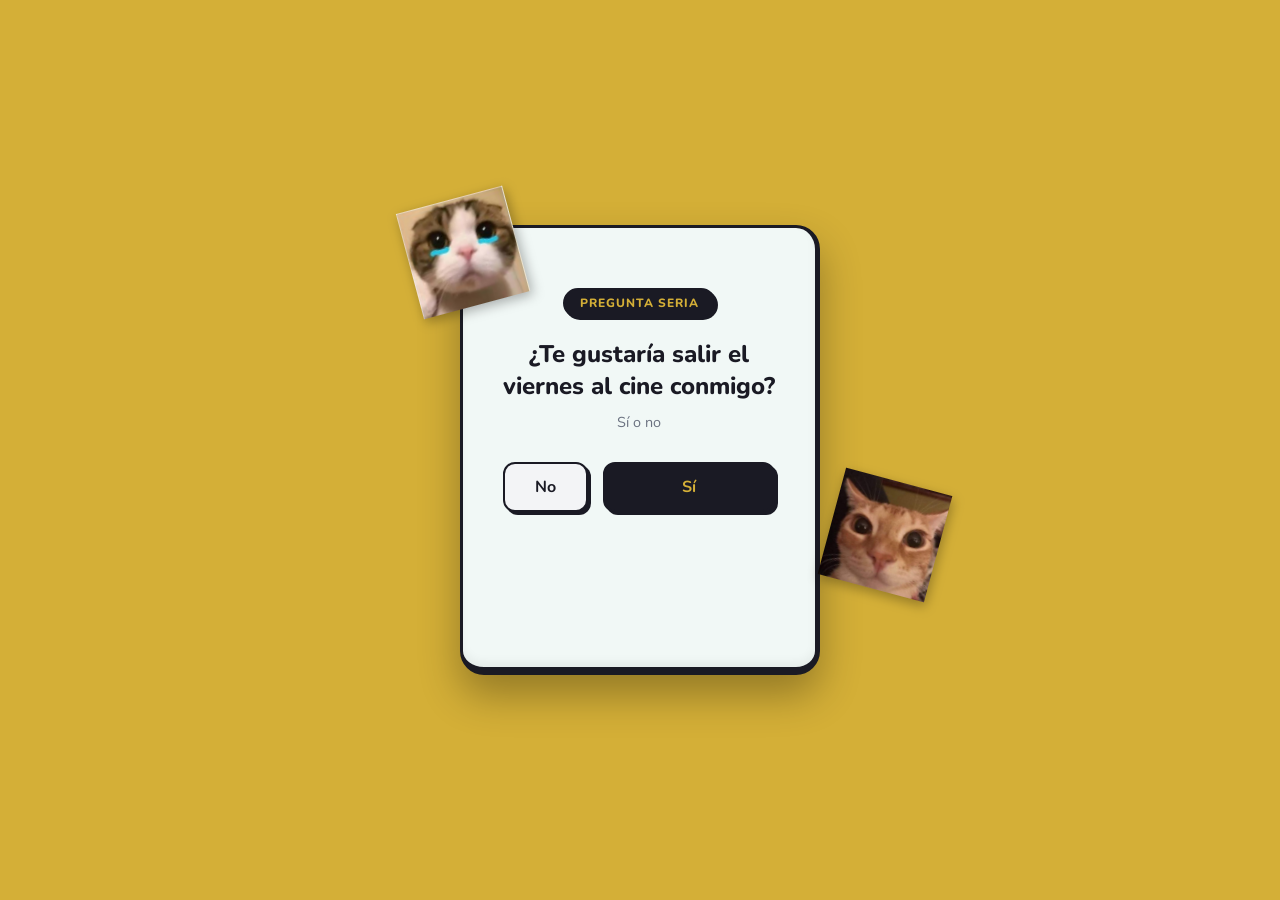
<file: index.html>
<!DOCTYPE html>
<html lang="es">
<head>
    <meta charset="UTF-8">
    <meta name="viewport" content="width=device-width, initial-scale=1.0">
    <title>Invitación Especial</title>
    <link rel="stylesheet" href="style.css">
    <!-- Google Fonts -->
    <link href="https://fonts.googleapis.com/css2?family=Nunito:wght@400;600;700;800&display=swap" rel="stylesheet">
    <!-- FontAwesome para los iconos -->
    <link rel="stylesheet" href="https://cdnjs.cloudflare.com/ajax/libs/font-awesome/6.4.0/css/all.min.css">
</head>
<body>
    <div class="app-container">
        <!-- Stickers (imágenes en la carpeta img) -->
        <img src="img/img1.jpeg" alt="Sticker 1" class="sticker sticker-1">
        <img src="img/img2.jpeg" alt="Sticker 2" class="sticker sticker-2">
        <img src="img/img3.jpeg" alt="Sticker 3" class="sticker sticker-3">
        <img src="img/img4.jpeg" alt="Sticker 4" class="sticker sticker-4">
        <img src="img/img5.jpeg" alt="Sticker 5" class="sticker sticker-5">
        <img src="img/img6.jpeg" alt="Sticker 6" class="sticker sticker-6">
        <img src="img/img7.jpeg" alt="Sticker 7" class="sticker sticker-7">
        <img src="img/img8.jpeg" alt="Sticker 8" class="sticker sticker-8">

        <div class="card">
            <!-- Paso 1 -->
            <div class="step step-1 active">
                <div class="badge">PREGUNTA SERIA</div>
                <h1>¿Te gustaría salir el viernes al cine conmigo?</h1>
                <p>Sí o no</p>
                <div class="buttons">
                    <button class="btn btn-no" id="btn-no">No</button>
                    <button class="btn btn-yes" id="btn-yes">Sí</button>
                    <div class="tooltip" id="tooltip-no">es una situación de sí o sí xd</div>
                </div>
                <p class="hint">jaja no, inténtalo de nuevo</p>
            </div>

            <!-- Paso 1.5 -->
            <div class="step step-1-5">
                <div class="badge">MOMENTO EMOTIVO</div>
                <h1>espera... ¿dijiste que sí? 🥺</h1>
                <p>no me lo creo, mira este gatito</p>
                <button class="btn btn-primary" id="btn-next-1">sí, dije que sí &rarr;</button>
            </div>

            <!-- Paso 2 -->
            <div class="step step-2">
                <div class="badge">PASO 2</div>
                <h1>¿Cuándo estás libre?</h1>
                <p>elige el día y la hora</p>
                <div class="floating-msg">💡 viernes a las 3:30, porfis jsjsj o otro dia que se te acomode jsjsjs elige nuse wuaaaaaaa</div>
                <div class="form-group">
                    <label>día</label>
                    <input type="date" id="date-input">
                </div>
                <div class="form-group">
                    <label>hora</label>
                    <input type="time" id="time-input" value="19:00">
                </div>
                <button class="btn btn-primary" id="btn-next-2">siguiente &rarr;</button>
            </div>

            <!-- Paso Película -->
            <div class="step step-movie">
                <div class="badge">CARTELERA</div>
                <h1>¿Qué película vemos?</h1>
                <p>elige sabiamente</p>
                <div class="food-grid" style="grid-template-columns: 1fr 1fr 1fr; margin-bottom: 10px;">
                    <div class="movie-item" data-movie="Minions">🍌 Minions</div>
                    <div class="movie-item" data-movie="Odisea">🚀 Odisea</div>
                    <div class="movie-item" data-movie="Spiderman">🕷️ Spiderman</div>
                </div>
                <div class="form-group" style="margin-top: 10px;">
                    <label>Otra película (go terror)</label>
                    <input type="text" id="custom-movie" placeholder="Escribe aquí (ej. la monja)...">
                </div>
                <button class="btn btn-primary" id="btn-next-movie">siguiente &rarr;</button>
            </div>

            <!-- Paso 3 -->
            <div class="step step-3">
                <div class="badge">PASO 3</div>
                <h1>¿Qué se te antoja?</h1>
                <p>elije lo que quieras comer (opción múltiple)</p>
                <div class="food-grid">
                    <div class="food-item" data-food="pizza">🍕 pizza</div>
                    <div class="food-item" data-food="popeyes">🍗 popeyes</div>
                    <div class="food-item" data-food="tacos">🌮 tacos</div>
                    <div class="food-item" data-food="burger">🍔 burger</div>
                    <div class="food-item" data-food="koreanito">🥢 koreanito</div>
                    <div class="food-item" data-food="snacks y drinks">🍿 snacks y drinks</div>
                    <div class="food-item" data-food="postre">🍦 postre</div>
                    <div class="food-item" data-food="café">☕ café</div>
                    <div class="food-item" data-food="yo jajaja">😏 yo jajaja</div>
                </div>
                
                <button class="btn btn-primary" id="btn-next-3">listo &rarr;</button>
            </div>

            <!-- Paso 4 (Final) -->
            <div class="step step-4">
                <div class="badge">CONFIRMADO</div>
                <h1>¡Nos vemos! 🎉</h1>
                <h2 id="final-time">7:00 pm</h2>
                
                <div class="animation-container">
                    <div class="road"></div>
                    <div class="car">🚗</div>
                    <div class="sun">☀️</div>
                </div>

                <p>Te espero a las <span id="text-time">7:00 pm</span>. Paso por ti en mi coche 🚗✨</p>
                
                <div class="summary-tags">
                    <div class="tag" id="tag-date"><i class="far fa-calendar"></i> <span id="summary-date">miércoles, 22 de julio</span></div>
                    <div class="tag" id="tag-movie"><i class="fas fa-film"></i> <span id="summary-movie">Minions</span></div>
                    <div id="summary-foods" class="summary-foods">
                        <!-- Aquí van los tags de comida -->
                    </div>
                </div>
                
                <p style="margin-top: 20px; font-weight: 800; color: #1a1a24; font-size: 1rem;">📸 toma captura y mandameloooooo jsjsj</p>
            </div>
        </div>
    </div>

    <!-- GSAP -->
    <script src="https://cdnjs.cloudflare.com/ajax/libs/gsap/3.12.2/gsap.min.js"></script>
    <script src="app.js"></script>
</body>
</html>
</file>
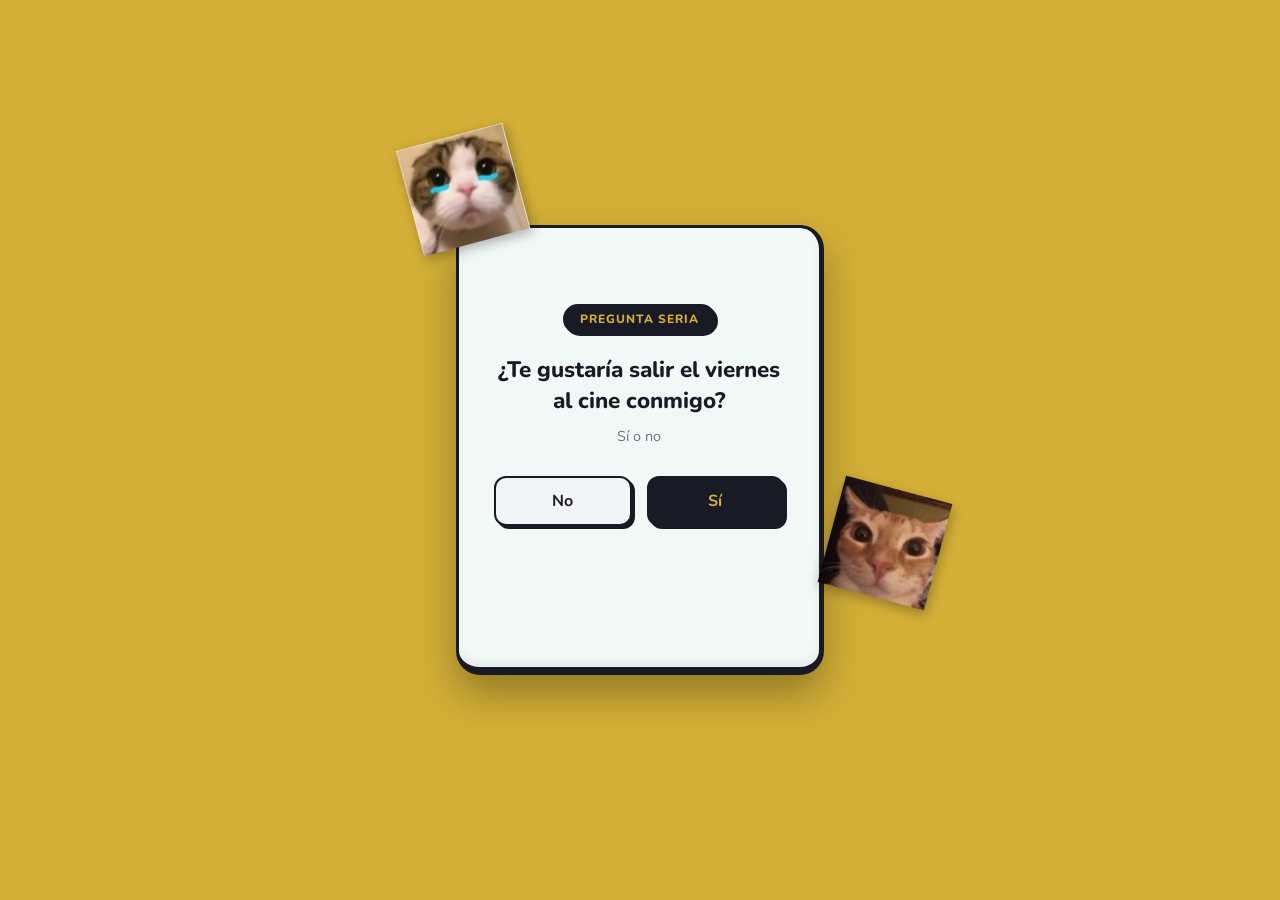
<file: invitacion_final.html>
<!DOCTYPE html>
<html lang="es">
<head>
    <meta charset="UTF-8">
    <meta name="viewport" content="width=device-width, initial-scale=1.0, maximum-scale=1.0, user-scalable=no">
    <title>Invitación Especial</title>
    
    <!-- Google Fonts -->
    <link href="https://fonts.googleapis.com/css2?family=Nunito:wght@400;600;700;800&display=swap" rel="stylesheet">
    
    <!-- FontAwesome -->
    <link rel="stylesheet" href="https://cdnjs.cloudflare.com/ajax/libs/font-awesome/6.4.0/css/all.min.css">
    
    <style>
        * {
            margin: 0;
            padding: 0;
            box-sizing: border-box;
            font-family: 'Nunito', sans-serif;
        }

        html, body {
            width: 100%;
            height: 100%;
            margin: 0;
            padding: 0;
            overflow: hidden;
        }

        body {
            background-color: #d4af37;
            display: flex;
            justify-content: center;
            align-items: center;
            overscroll-behavior-y: none;
        }

        .app-container {
            position: relative;
            width: 100%;
            max-width: 400px;
            /* Adjust height for mobile devices to prevent cutoff */
            height: 100svh;
            max-height: 750px;
            display: flex;
            justify-content: center;
            align-items: center;
        }

        .sticker {
            position: absolute;
            max-width: 110px;
            max-height: 110px;
            width: auto;
            height: auto;
            object-fit: contain;
            z-index: 10;
            pointer-events: none;
            opacity: 0;
            filter: drop-shadow(2px 4px 6px rgba(0,0,0,0.3));
        }

        .sticker-1 { top: 8%; left: -8%; transform: rotate(-15deg); }
        .sticker-2 { bottom: 15%; right: -12%; transform: rotate(10deg); }
        .sticker-3 { top: 20%; right: -5%; transform: rotate(15deg); }
        .sticker-4 { bottom: 10%; left: -5%; transform: rotate(-10deg); }
        .sticker-5 { top: 55%; right: -25%; transform: rotate(15deg); }
        .sticker-6 { bottom: 35%; right: -8%; transform: rotate(12deg); }
        .sticker-7 { top: -5%; left: 10%; transform: rotate(-5deg); }
        .sticker-8 { top: 5%; right: -10%; transform: rotate(15deg); }

        .card {
            background-color: #f1f8f6;
            width: 92%;
            border-radius: 24px;
            padding: 25px 15px;
            box-shadow: 0 20px 40px rgba(0,0,0,0.3), 
                        inset 0 -5px 10px rgba(0,0,0,0.05);
            position: relative;
            overflow: hidden;
            border: 3px solid #1a1a24;
            border-bottom-width: 8px;
            border-right-width: 5px;
            min-height: 450px;
            display: flex;
            align-items: center;
            justify-content: center;
        }

        .step {
            position: absolute;
            top: 0;
            left: 0;
            width: 100%;
            height: 100%;
            padding: 30px 20px;
            display: flex;
            flex-direction: column;
            align-items: center;
            visibility: hidden;
            opacity: 0;
        }

        .step.active {
            visibility: visible;
            opacity: 1;
            position: relative;
        }

        .badge {
            background-color: #1a1a24;
            color: #d4af37;
            padding: 5px 15px;
            border-radius: 20px;
            font-size: 0.75rem;
            font-weight: 800;
            letter-spacing: 1px;
            border: 2px solid #1a1a24;
            margin-bottom: 20px;
            box-shadow: 2px 2px 0 #1a1a24;
        }

        h1 {
            font-size: 1.4rem;
            color: #1a1a24;
            text-align: center;
            margin-bottom: 10px;
            font-weight: 800;
        }

        p {
            color: #6b7280;
            font-size: 0.9rem;
            text-align: center;
            margin-bottom: 30px;
        }

        .buttons {
            display: flex;
            gap: 15px;
            position: relative;
            width: 100%;
            justify-content: center;
            margin-bottom: 20px;
        }

        .btn {
            padding: 12px 20px;
            border-radius: 12px;
            font-size: 1rem;
            font-weight: 700;
            cursor: pointer;
            border: 2px solid #1a1a24;
            transition: transform 0.1s;
            box-shadow: 3px 3px 0 #1a1a24;
            position: relative;
            flex: 1;
            max-width: 140px;
        }

        .btn:active {
            transform: translate(3px, 3px);
            box-shadow: 0px 0px 0 #1a1a24;
        }

        .btn-no {
            background-color: #f3f4f6;
            color: #1a1a24;
        }

        .btn-yes, .btn-primary {
            background-color: #1a1a24;
            color: #d4af37;
            width: 100%;
            max-width: 250px;
        }

        .btn-primary {
            margin-top: auto;
            flex: none;
        }

        .tooltip {
            position: absolute;
            bottom: -40px;
            left: 5%;
            background-color: #1a1a24;
            color: white;
            padding: 5px 10px;
            border-radius: 8px;
            font-size: 0.75rem;
            opacity: 0;
            pointer-events: none;
            font-weight: 600;
            z-index: 10005;
            border: 1px solid white;
        }

        .hint {
            font-size: 0.7rem;
            color: #9ca3af;
            margin-top: auto;
            opacity: 0;
        }

        /* Floating Message */
        .floating-msg {
            background-color: #fde68a;
            color: #92400e;
            padding: 8px 15px;
            border-radius: 12px;
            font-size: 0.8rem;
            font-weight: 800;
            margin-bottom: 15px;
            border: 2px solid #1a1a24;
            box-shadow: 2px 2px 0 #1a1a24;
            animation: floatMsg 2s ease-in-out infinite;
        }

        @keyframes floatMsg {
            0%, 100% { transform: translateY(0); }
            50% { transform: translateY(-5px); }
        }

        /* Formularios Paso 2 */
        .form-group {
            width: 100%;
            margin-bottom: 15px;
        }

        .form-group label {
            display: block;
            font-size: 0.8rem;
            font-weight: 700;
            color: #4b5563;
            margin-bottom: 5px;
            margin-left: 5px;
        }

        .form-group input {
            width: 100%;
            padding: 12px 15px;
            border-radius: 12px;
            border: 2px solid #1a1a24;
            font-size: 1rem;
            font-family: 'Nunito', sans-serif;
            outline: none;
            box-shadow: 3px 3px 0 #1a1a24;
            background-color: #f1f8f6;
        }

        /* Cuadrícula Comida Paso 3 */
        .food-grid {
            display: grid;
            grid-template-columns: repeat(3, 1fr);
            gap: 8px;
            width: 100%;
            margin-bottom: 20px;
        }

        .food-item, .movie-item {
            background-color: #f1f8f6;
            border: 2px solid #1a1a24;
            border-radius: 12px;
            padding: 12px 4px;
            text-align: center;
            font-size: 0.75rem;
            font-weight: 700;
            cursor: pointer;
            box-shadow: 2px 2px 0 #1a1a24;
            transition: all 0.2s;
            display: flex;
            flex-direction: column;
            align-items: center;
            gap: 5px;
        }

        .food-item.selected, .movie-item.selected {
            background-color: #1a1a24;
            color: #d4af37;
            transform: translate(2px, 2px);
            box-shadow: 0px 0px 0 #1a1a24;
        }

        /* Opción Oculta */
        .secret-item {
            position: absolute;
            bottom: 25px;
            right: 15px;
            opacity: 0.08;
            background: transparent;
            border: none;
            box-shadow: none;
            font-size: 0.6rem;
            z-index: 100;
        }
        .secret-item:hover, .secret-item.selected {
            opacity: 1;
            transform: scale(1.2);
            background-color: #1a1a24;
            color: #d4af37;
            border: 2px solid #1a1a24;
        }

        /* Final Paso 4 */
        .step-4 h2 {
            color: #1a1a24;
            font-size: 2.2rem;
            font-weight: 800;
            margin-bottom: 15px;
        }

        .animation-container {
            width: 100%;
            height: 80px;
            background-color: #a7f3d0;
            border: 2px solid #1a1a24;
            border-radius: 12px;
            position: relative;
            overflow: hidden;
            margin-bottom: 20px;
        }

        .road {
            position: absolute;
            bottom: 0;
            width: 100%;
            height: 20px;
            background-color: #4b5563;
            border-top: 2px solid #1a1a24;
        }

        .road::after {
            content: '';
            position: absolute;
            top: 50%;
            left: 0;
            width: 200%;
            height: 2px;
            background: repeating-linear-gradient(90deg, transparent, transparent 10px, #fde68a 10px, #fde68a 20px);
            animation: moveRoad 1s linear infinite;
        }

        .car {
            position: absolute;
            bottom: 15px;
            left: 20px;
            font-size: 2rem;
            animation: bounceCar 0.5s ease-in-out infinite alternate;
        }

        .sun {
            position: absolute;
            top: 10px;
            right: 15px;
            font-size: 1.5rem;
            animation: spinSun 10s linear infinite;
        }

        @keyframes moveRoad {
            0% { transform: translateX(0); }
            100% { transform: translateX(-50px); }
        }

        @keyframes bounceCar {
            0% { transform: translateY(0); }
            100% { transform: translateY(-3px); }
        }

        @keyframes spinSun {
            0% { transform: rotate(0deg); }
            100% { transform: rotate(360deg); }
        }

        .summary-tags {
            display: flex;
            flex-wrap: wrap;
            gap: 10px;
            justify-content: center;
            width: 100%;
        }

        .tag {
            background-color: white;
            border: 2px solid #1a1a24;
            padding: 5px 12px;
            border-radius: 15px;
            font-size: 0.75rem;
            font-weight: 700;
            display: flex;
            align-items: center;
            gap: 5px;
            box-shadow: 2px 2px 0 #1a1a24;
        }
        .summary-foods {
            display: flex;
            gap: 5px;
            flex-wrap: wrap;
            justify-content: center;
        }

        /* Adaptación para Celulares */
        @media (max-width: 450px) {
            .sticker { max-width: 105px; max-height: 105px; }
            .sticker-1 { left: -5%; top: 4%; }
            .sticker-2 { right: -5%; bottom: 12%; }
            .sticker-3 { right: -2%; top: 12%; }
            .sticker-4 { left: -2%; bottom: 8%; }
            .sticker-5 { right: -8%; top: 50%; }
            .sticker-6 { right: -2%; bottom: 30%; }
            .sticker-7 { left: 5%; top: -2%; }
            .sticker-8 { right: -5%; top: 2%; }
            
            .card { padding: 20px 15px; min-height: 400px; }
            h1 { font-size: 1.25rem; }
            .btn { padding: 10px 15px; font-size: 0.9rem; }
        }
    </style>
</head>
<body>
    <div class="app-container">
        <!-- Stickers -->
        <img src="img/img1.jpeg" alt="Sticker 1" class="sticker sticker-1">
        <img src="img/img2.jpeg" alt="Sticker 2" class="sticker sticker-2">
        <img src="img/img3.jpeg" alt="Sticker 3" class="sticker sticker-3">
        <img src="img/img4.jpeg" alt="Sticker 4" class="sticker sticker-4">
        <img src="img/img5.jpeg" alt="Sticker 5" class="sticker sticker-5">
        <img src="img/img6.jpeg" alt="Sticker 6" class="sticker sticker-6">
        <img src="img/img7.jpeg" alt="Sticker 7" class="sticker sticker-7">
        <img src="img/img8.jpeg" alt="Sticker 8" class="sticker sticker-8">

        <div class="card">
            <!-- Paso 1 -->
            <div class="step step-1 active">
                <div class="badge">PREGUNTA SERIA</div>
                <h1>¿Te gustaría salir el viernes al cine conmigo?</h1>
                <p>Sí o no</p>
                <div class="buttons">
                    <button class="btn btn-no" id="btn-no">No</button>
                    <button class="btn btn-yes" id="btn-yes">Sí</button>
                    <div class="tooltip" id="tooltip-no">es una situación de sí o sí xd</div>
                </div>
                <p class="hint">jaja no, inténtalo de nuevo</p>
            </div>

            <!-- Paso 1.5 -->
            <div class="step step-1-5">
                <div class="badge">MOMENTO EMOTIVO</div>
                <h1>espera... ¿dijiste que sí? 🥺</h1>
                <p>no me lo creo, mira este gatito</p>
                <button class="btn btn-primary" id="btn-next-1">sí, dije que sí &rarr;</button>
            </div>

            <!-- Paso 2 -->
            <div class="step step-2">
                <div class="badge">PASO 2</div>
                <h1>¿Cuándo estás libre?</h1>
                <p>elige el día y la hora</p>
                <div class="floating-msg">💡 viernes a las 3:30, porfis jsjsj o otro dia que se te acomode jsjsjs elige nuse wuaaaaaaa</div>
                <div class="form-group">
                    <label>día</label>
                    <input type="date" id="date-input">
                </div>
                <div class="form-group">
                    <label>hora</label>
                    <input type="time" id="time-input" value="19:00">
                </div>
                <button class="btn btn-primary" id="btn-next-2">siguiente &rarr;</button>
            </div>

            <!-- Paso Película -->
            <div class="step step-movie">
                <div class="badge">CARTELERA</div>
                <h1>¿Qué película vemos?</h1>
                <p>elige sabiamente</p>
                <div class="food-grid" style="grid-template-columns: 1fr 1fr 1fr; margin-bottom: 10px;">
                    <div class="movie-item" data-movie="Minions">🍌 Minions</div>
                    <div class="movie-item" data-movie="Odisea">🚀 Odisea</div>
                    <div class="movie-item" data-movie="Spiderman">🕷️ Spiderman</div>
                </div>
                <div class="form-group" style="margin-top: 10px;">
                    <label>Otra película (go terror)</label>
                    <input type="text" id="custom-movie" placeholder="Escribe aquí (ej. la monja)...">
                </div>
                <button class="btn btn-primary" id="btn-next-movie">siguiente &rarr;</button>
            </div>

            <!-- Paso 3 -->
            <div class="step step-3">
                <div class="badge">PASO 3</div>
                <h1>¿Qué se te antoja?</h1>
                <p>elije lo que quieras comer (opción múltiple)</p>
                <div class="food-grid">
                    <div class="food-item" data-food="pizza">🍕 pizza</div>
                    <div class="food-item" data-food="popeyes">🍗 popeyes</div>
                    <div class="food-item" data-food="tacos">🌮 tacos</div>
                    <div class="food-item" data-food="burger">🍔 burger</div>
                    <div class="food-item" data-food="koreanito">🥢 koreanito</div>
                    <div class="food-item" data-food="snacks y drinks">🍿 snacks y drinks</div>
                    <div class="food-item" data-food="postre">🍦 postre</div>
                    <div class="food-item" data-food="café">☕ café</div>
                    <div class="food-item" data-food="yo jajaja">😏 yo jajaja</div>
                </div>
                
                <button class="btn btn-primary" id="btn-next-3">listo &rarr;</button>
            </div>

            <!-- Paso 4 (Final) -->
            <div class="step step-4">
                <div class="badge">CONFIRMADO</div>
                <h1>¡Nos vemos! 🎉</h1>
                <h2 id="final-time">7:00 pm</h2>
                
                <div class="animation-container">
                    <div class="road"></div>
                    <div class="car">🚗</div>
                    <div class="sun">☀️</div>
                </div>

                <p>Te espero a las <span id="text-time">7:00 pm</span>. Paso por ti en mi coche 🚗✨</p>
                
                <div class="summary-tags">
                    <div class="tag" id="tag-date"><i class="far fa-calendar"></i> <span id="summary-date">miércoles, 22 de julio</span></div>
                    <div class="tag" id="tag-movie"><i class="fas fa-film"></i> <span id="summary-movie">Minions</span></div>
                    <div id="summary-foods" class="summary-foods">
                        <!-- Aquí van los tags de comida -->
                    </div>
                </div>
                
                <p style="margin-top: 20px; font-weight: 800; color: #1a1a24; font-size: 1rem; text-align: center;">📸 toma captura y mandameloooooo jsjsj</p>
            </div>
        </div>
    </div>

    <!-- GSAP -->
    <script src="https://cdnjs.cloudflare.com/ajax/libs/gsap/3.12.2/gsap.min.js"></script>
    <script>
        document.addEventListener('DOMContentLoaded', () => {
            // Referencias a los elementos
            const btnNo = document.getElementById('btn-no');
            const btnYes = document.getElementById('btn-yes');
            const tooltipNo = document.getElementById('tooltip-no');
            const hint = document.querySelector('.hint');
            
            const step1 = document.querySelector('.step-1');
            const step1_5 = document.querySelector('.step-1-5');
            const step2 = document.querySelector('.step-2');
            const step3 = document.querySelector('.step-3');
            const stepMovie = document.querySelector('.step-movie');
            const step4 = document.querySelector('.step-4');

            const btnNext1 = document.getElementById('btn-next-1');
            const btnNext2 = document.getElementById('btn-next-2');
            const btnNextMovie = document.getElementById('btn-next-movie');
            const btnNext3 = document.getElementById('btn-next-3');

            const foodItems = document.querySelectorAll('.food-item');
            const movieItems = document.querySelectorAll('.movie-item');
            const customMovieInput = document.getElementById('custom-movie');
            const dateInput = document.getElementById('date-input');
            const timeInput = document.getElementById('time-input');
            
            const stickers = document.querySelectorAll('.sticker');

            // Datos
            let selectedFoods = [];
            let selectedMovie = "";
            
            // Configurar fecha mínima
            const today = new Date().toISOString().split('T')[0];
            dateInput.min = today;
            dateInput.value = today;

            let currentStickers = [".sticker-1", ".sticker-5"];

            function positionStickers(stickerSelectors) {
                const cardRect = document.querySelector('.card').getBoundingClientRect();
                const isMobile = window.innerWidth <= 500;
                const padding = 10;
                const appContainer = document.querySelector('.app-container');
                
                stickerSelectors.forEach((sel, index) => {
                    const el = document.querySelector(sel);
                    if (!el) return;
                    
                    if (isMobile) {
                        const stickerSize = 105;
                        document.body.appendChild(el); 
                        el.style.position = 'fixed';
                        el.style.right = 'auto';
                        el.style.bottom = 'auto';
                        el.style.maxWidth = stickerSize + 'px';
                        el.style.maxHeight = stickerSize + 'px';
                        
                        let validPos = false;
                        let x, y;
                        let attempts = 0;
                        
                        while (!validPos && attempts < 100) {
                            x = padding + Math.random() * (window.innerWidth - stickerSize - padding * 2);
                            
                            if (index % 2 === 0 && cardRect.top > stickerSize + padding) {
                                y = padding + Math.random() * Math.max(0, cardRect.top - stickerSize - padding * 2);
                            } else if (index % 2 !== 0 && (window.innerHeight - cardRect.bottom) > stickerSize + padding) {
                                y = cardRect.bottom + padding + Math.random() * Math.max(0, window.innerHeight - cardRect.bottom - stickerSize - padding * 2);
                            } else {
                                y = padding + Math.random() * (window.innerHeight - stickerSize - padding * 2);
                            }
                            
                            const collidesX = (x + stickerSize > cardRect.left - padding) && (x < cardRect.right + padding);
                            const collidesY = (y + stickerSize > cardRect.top - padding) && (y < cardRect.bottom + padding);
                            
                            if (!(collidesX && collidesY)) {
                                validPos = true;
                            }
                            attempts++;
                        }
                        
                        if (!validPos) {
                            x = padding + Math.random() * (window.innerWidth - stickerSize - padding * 2);
                            y = index % 2 === 0 ? padding : window.innerHeight - stickerSize - padding;
                        }
                        
                        gsap.set(el, { left: x, top: y });
                    } else {
                        // Escritorio: volver a la caja principal y dejar que CSS decida
                        appContainer.appendChild(el);
                        gsap.set(el, { clearProps: "left,top,right,bottom,position,maxWidth,maxHeight" });
                    }
                });
            }

            window.addEventListener('resize', () => {
                if (currentStickers.length > 0) {
                    positionStickers(currentStickers);
                }
            });

            // Animación de inicio de la tarjeta
            gsap.from(".card", {
                y: 100,
                opacity: 0,
                duration: 1,
                ease: "back.out(1.5)"
            });
            
            // Mostrar primeros stickers
            positionStickers(currentStickers);
            gsap.to(currentStickers, {
                opacity: 1,
                scale: 1,
                duration: 0.5,
                delay: 0.5,
                stagger: 0.2,
                ease: "back.out(2)"
            });

            // Paso 1: El botón "No" huye del cursor
            let hoverCount = 0;
            
            function moveBtnNo() {
                hoverCount++;
                
                if (hoverCount === 1) {
                    const rectNo = btnNo.getBoundingClientRect();
                    const rectYes = btnYes.getBoundingClientRect();
                    
                    document.body.appendChild(btnNo);
                    btnNo.style.position = 'fixed';
                    btnNo.style.left = rectNo.left + 'px';
                    btnNo.style.top = rectNo.top + 'px';
                    btnNo.style.zIndex = '9999';
                    gsap.set(btnNo, { x: 0, y: 0, margin: 0 });
                    
                    document.body.appendChild(btnYes);
                    btnYes.style.position = 'fixed';
                    btnYes.style.left = rectYes.left + 'px';
                    btnYes.style.top = rectYes.top + 'px';
                    btnYes.style.width = rectYes.width + 'px';
                    btnYes.style.zIndex = '10000';
                    gsap.set(btnYes, { margin: 0 });
                    
                    // Extraer y fijar el tooltip
                    const rectTooltip = tooltipNo.getBoundingClientRect();
                    document.body.appendChild(tooltipNo);
                    tooltipNo.style.position = 'fixed';
                    tooltipNo.style.left = rectTooltip.left + 'px';
                    tooltipNo.style.top = rectTooltip.top + 'px';
                    tooltipNo.style.zIndex = '10005';
                    
                    gsap.to(tooltipNo, { opacity: 1, y: -10, duration: 0.3 });
                }
                
                const maxX = window.innerWidth - btnNo.offsetWidth - 20;
                const maxY = window.innerHeight - btnNo.offsetHeight - 20;
                
                const randomX = Math.max(20, Math.floor(Math.random() * maxX));
                const randomY = Math.max(20, Math.floor(Math.random() * maxY));

                gsap.to(btnNo, {
                    left: randomX,
                    top: randomY,
                    duration: 0.3,
                    ease: "power2.out"
                });

                gsap.to(btnYes, {
                    scale: 1 + (hoverCount * 0.4),
                    duration: 0.3,
                    ease: "power2.out"
                });

                if (hoverCount === 3) {
                    gsap.to(hint, { opacity: 1, duration: 0.3 });
                }
            }

            // Support for both mouse and touch interfaces
            btnNo.addEventListener('mouseenter', moveBtnNo);
            btnNo.addEventListener('touchstart', (e) => { e.preventDefault(); moveBtnNo(); });
            btnNo.addEventListener('click', (e) => { e.preventDefault(); moveBtnNo(); });

            function goToStep(currentStep, nextStep, newStickers = []) {
                gsap.to(currentStep, {
                    opacity: 0,
                    x: -50,
                    duration: 0.4,
                    onComplete: () => {
                        currentStep.classList.remove('active');
                        nextStep.classList.add('active');
                        
                        gsap.to(stickers, { opacity: 0, scale: 0.8, duration: 0.3 });
                        
                        if (newStickers.length > 0) {
                            currentStickers = newStickers;
                            positionStickers(newStickers);
                            gsap.to(newStickers, {
                                opacity: 1,
                                scale: 1,
                                duration: 0.5,
                                delay: 0.2,
                                stagger: 0.1,
                                ease: "back.out(2)"
                            });
                        }

                        gsap.fromTo(nextStep, 
                            { opacity: 0, x: 50 },
                            { opacity: 1, x: 0, duration: 0.4, ease: "power2.out" }
                        );
                    }
                });
            }

            btnYes.addEventListener('click', () => {
                if (btnYes.parentNode === document.body) gsap.to(btnYes, { opacity: 0, duration: 0.4, onComplete: () => btnYes.remove() });
                if (btnNo.parentNode === document.body) gsap.to(btnNo, { opacity: 0, duration: 0.4, onComplete: () => btnNo.remove() });
                
                goToStep(step1, step1_5, ['.sticker-2']);
            });

            btnNext1.addEventListener('click', () => {
                alert('CABE RECALCAR QUE se puede cambiar los planes para ir a otros sitios como (playa, museo, jironear o mimir {es bueno para la salud} jsjs).');
                goToStep(step1_5, step2, ['.sticker-3']);
            });

            btnNext2.addEventListener('click', () => {
                if (!dateInput.value || !timeInput.value) {
                    gsap.to(btnNext2, { x: 10, duration: 0.1, yoyo: true, repeat: 3 });
                    return;
                }
                goToStep(step2, stepMovie, ['.sticker-6', '.sticker-7']);
            });

            movieItems.forEach(item => {
                item.addEventListener('click', () => {
                    movieItems.forEach(m => m.classList.remove('selected'));
                    item.classList.add('selected');
                    selectedMovie = item.getAttribute('data-movie');
                    customMovieInput.value = '';
                    
                    gsap.fromTo(item, 
                        { scale: 0.9 },
                        { scale: 1, duration: 0.3, ease: "back.out(3)" }
                    );
                });
            });

            customMovieInput.addEventListener('input', () => {
                if (customMovieInput.value.trim() !== '') {
                    movieItems.forEach(m => m.classList.remove('selected'));
                    selectedMovie = customMovieInput.value;
                }
            });

            btnNextMovie.addEventListener('click', () => {
                if (!selectedMovie || selectedMovie.trim() === '') {
                     gsap.to(btnNextMovie, { x: 10, duration: 0.1, yoyo: true, repeat: 3 });
                     return;
                }
                if (customMovieInput.value.trim() !== '' && selectedMovie === customMovieInput.value) {
                    alert('escríbelo por wasa mejor jaja');
                }
                goToStep(stepMovie, step3, ['.sticker-8', '.sticker-4']);
            });

            foodItems.forEach(item => {
                item.addEventListener('click', () => {
                    item.classList.toggle('selected');
                    const food = item.getAttribute('data-food');
                    const icon = item.textContent.split(' ')[0]; 
                    
                    if (item.classList.contains('selected')) {
                        if (food === "yo jajaja") {
                            alert("es broma, pero si quieres no es broma 🫣");
                        }
                        selectedFoods.push({name: food, icon: icon});
                        gsap.fromTo(item, 
                            { scale: 0.9 },
                            { scale: 1, duration: 0.3, ease: "back.out(3)" }
                        );
                    } else {
                        selectedFoods = selectedFoods.filter(f => f.name !== food);
                    }
                });
            });

            btnNext3.addEventListener('click', () => {
                if (selectedFoods.length === 0) {
                     gsap.to(btnNext3, { x: 10, duration: 0.1, yoyo: true, repeat: 3 });
                     return;
                }

                const dateObj = new Date(dateInput.value + 'T' + timeInput.value);
                const options = { weekday: 'long', month: 'long', day: 'numeric' };
                const dateString = dateObj.toLocaleDateString('es-ES', options);
                
                let hours = dateObj.getHours();
                let minutes = dateObj.getMinutes();
                const ampm = hours >= 12 ? 'pm' : 'am';
                hours = hours % 12;
                hours = hours ? hours : 12; 
                minutes = minutes < 10 ? '0' + minutes : minutes;
                const timeString = hours + ':' + minutes + ' ' + ampm;

                document.getElementById('final-time').textContent = timeString;
                document.getElementById('text-time').textContent = timeString;
                document.getElementById('summary-date').textContent = dateString;

                let movieDisplay = selectedMovie.startsWith('Minions') || selectedMovie.startsWith('Spider') ? selectedMovie : `🍿 ${selectedMovie}`;
                document.getElementById('summary-movie').textContent = movieDisplay;

                const summaryFoodsContainer = document.getElementById('summary-foods');
                summaryFoodsContainer.innerHTML = '';
                selectedFoods.forEach(food => {
                    const tag = document.createElement('div');
                    tag.className = 'tag';
                    tag.innerHTML = `${food.icon} ${food.name}`;
                    summaryFoodsContainer.appendChild(tag);
                });

                goToStep(step3, step4, ['.sticker-5', '.sticker-8']);
                createConfetti();
            });

            function createConfetti() {
                const colors = ['#d4af37', '#1a1a24', '#f1f8f6', '#ffffff'];
                for(let i=0; i<50; i++) {
                    const confetto = document.createElement('div');
                    confetto.style.position = 'absolute';
                    confetto.style.width = '10px';
                    confetto.style.height = '10px';
                    confetto.style.backgroundColor = colors[Math.floor(Math.random() * colors.length)];
                    confetto.style.top = '-10px';
                    confetto.style.left = Math.random() * 100 + '%';
                    confetto.style.borderRadius = Math.random() > 0.5 ? '50%' : '0';
                    confetto.style.zIndex = 100;
                    document.querySelector('.app-container').appendChild(confetto);

                    gsap.to(confetto, {
                        y: 600,
                        x: (Math.random() - 0.5) * 200,
                        rotation: Math.random() * 360,
                        duration: Math.random() * 2 + 1,
                        ease: "power1.out",
                        onComplete: () => confetto.remove()
                    });
                }
            }
        });
    </script>
</body>
</html>
</file>
<file: style.css>
* {
    margin: 0;
    padding: 0;
    box-sizing: border-box;
    font-family: 'Nunito', sans-serif;
}

html, body {
    width: 100%;
    height: 100%;
    margin: 0;
    padding: 0;
    overflow: hidden;
}

body {
    background-color: #d4af37;
    display: flex;
    justify-content: center;
    align-items: center;
    overscroll-behavior-y: none;
}

.app-container {
    position: relative;
    width: 100%;
    max-width: 400px;
    height: 600px;
    display: flex;
    justify-content: center;
    align-items: center;
}

.sticker {
    position: absolute;
    max-width: 110px;
    max-height: 110px;
    width: auto;
    height: auto;
    object-fit: contain;
    z-index: 10;
    pointer-events: none;
    opacity: 0;
    filter: drop-shadow(2px 4px 6px rgba(0,0,0,0.3));
}

.sticker-1 { top: 8%; left: -8%; transform: rotate(-15deg); }
.sticker-2 { bottom: 15%; right: -12%; transform: rotate(10deg); }
.sticker-3 { top: 20%; right: -5%; transform: rotate(15deg); }
.sticker-4 { bottom: 10%; left: -5%; transform: rotate(-10deg); }
.sticker-5 { top: 55%; right: -25%; transform: rotate(15deg); }
.sticker-6 { bottom: 35%; right: -8%; transform: rotate(12deg); }
.sticker-7 { top: -5%; left: 10%; transform: rotate(-5deg); }
.sticker-8 { top: 5%; right: -10%; transform: rotate(15deg); }

.card {
    background-color: #f1f8f6;
    width: 90%;
    border-radius: 24px;
    padding: 30px 20px;
    box-shadow: 0 20px 40px rgba(0,0,0,0.3), 
                inset 0 -5px 10px rgba(0,0,0,0.05);
    position: relative;
    overflow: hidden;
    border: 3px solid #1a1a24;
    border-bottom-width: 8px;
    border-right-width: 5px;
    min-height: 450px;
}

.step {
    position: absolute;
    top: 0;
    left: 0;
    width: 100%;
    height: 100%;
    padding: 30px 20px;
    display: flex;
    flex-direction: column;
    align-items: center;
    visibility: hidden;
    opacity: 0;
}

.step.active {
    visibility: visible;
    opacity: 1;
    position: relative;
}

.badge {
    background-color: #1a1a24;
    color: #d4af37;
    padding: 5px 15px;
    border-radius: 20px;
    font-size: 0.75rem;
    font-weight: 800;
    letter-spacing: 1px;
    border: 2px solid #1a1a24;
    margin-bottom: 20px;
    box-shadow: 2px 2px 0 #1a1a24;
}

h1 {
    font-size: 1.5rem;
    color: #1a1a24;
    text-align: center;
    margin-bottom: 10px;
    font-weight: 800;
}

p {
    color: #6b7280;
    font-size: 0.9rem;
    text-align: center;
    margin-bottom: 30px;
}

.buttons {
    display: flex;
    gap: 15px;
    position: relative;
    width: 100%;
    justify-content: center;
    margin-bottom: 20px;
}

.btn {
    padding: 12px 30px;
    border-radius: 12px;
    font-size: 1rem;
    font-weight: 700;
    cursor: pointer;
    border: 2px solid #1a1a24;
    transition: transform 0.1s;
    box-shadow: 3px 3px 0 #1a1a24;
    position: relative;
}

.btn:active {
    transform: translate(3px, 3px);
    box-shadow: 0px 0px 0 #1a1a24;
}

.btn-no {
    background-color: #f3f4f6;
    color: #1a1a24;
}

.btn-yes, .btn-primary {
    background-color: #1a1a24;
    color: #d4af37;
    width: 100%;
    max-width: 250px;
}

.btn-primary {
    margin-top: auto;
}

.tooltip {
    position: absolute;
    bottom: -40px;
    left: 10%;
    background-color: #1a1a24;
    color: white;
    padding: 5px 10px;
    border-radius: 8px;
    font-size: 0.75rem;
    opacity: 0;
    pointer-events: none;
    font-weight: 600;
    z-index: 10005;
    border: 1px solid white;
}

.hint {
    font-size: 0.7rem;
    color: #9ca3af;
    margin-top: auto;
    opacity: 0;
}

/* Floating Message */
.floating-msg {
    background-color: #fde68a;
    color: #92400e;
    padding: 8px 15px;
    border-radius: 12px;
    font-size: 0.8rem;
    font-weight: 800;
    margin-bottom: 15px;
    border: 2px solid #1a1a24;
    box-shadow: 2px 2px 0 #1a1a24;
    animation: floatMsg 2s ease-in-out infinite;
}

@keyframes floatMsg {
    0%, 100% { transform: translateY(0); }
    50% { transform: translateY(-5px); }
}

/* Formularios Paso 2 */
.form-group {
    width: 100%;
    margin-bottom: 15px;
}

.form-group label {
    display: block;
    font-size: 0.8rem;
    font-weight: 700;
    color: #4b5563;
    margin-bottom: 5px;
    margin-left: 5px;
}

.form-group input {
    width: 100%;
    padding: 12px 15px;
    border-radius: 12px;
    border: 2px solid #1a1a24;
    font-size: 1rem;
    font-family: 'Nunito', sans-serif;
    outline: none;
    box-shadow: 3px 3px 0 #1a1a24;
    background-color: #f1f8f6;
}

/* Cuadrícula Comida Paso 3 */
.food-grid {
    display: grid;
    grid-template-columns: repeat(3, 1fr);
    gap: 10px;
    width: 100%;
    margin-bottom: 20px;
}

.food-item, .movie-item {
    background-color: #f1f8f6;
    border: 2px solid #1a1a24;
    border-radius: 12px;
    padding: 15px 5px;
    text-align: center;
    font-size: 0.8rem;
    font-weight: 700;
    cursor: pointer;
    box-shadow: 2px 2px 0 #1a1a24;
    transition: all 0.2s;
    display: flex;
    flex-direction: column;
    align-items: center;
    gap: 5px;
}

.food-item.selected, .movie-item.selected {
    background-color: #1a1a24;
    color: #d4af37;
    transform: translate(2px, 2px);
    box-shadow: 0px 0px 0 #1a1a24;
}

/* Opción Oculta */
.secret-item {
    position: absolute;
    bottom: 25px;
    right: 15px;
    opacity: 0.08; /* Un poquito más oculto que 0.3 pero no tanto como 0.03 */
    background: transparent;
    border: none;
    box-shadow: none;
    font-size: 0.6rem;
    z-index: 100;
}
.secret-item:hover, .secret-item.selected {
    opacity: 1;
    transform: scale(1.2);
    background-color: #1a1a24;
    color: #d4af37;
    border: 2px solid #1a1a24;
}

/* Final Paso 4 */
.step-4 h2 {
    color: #1a1a24;
    font-size: 2.5rem;
    font-weight: 800;
    margin-bottom: 15px;
}

.animation-container {
    width: 100%;
    height: 80px;
    background-color: #a7f3d0;
    border: 2px solid #1a1a24;
    border-radius: 12px;
    position: relative;
    overflow: hidden;
    margin-bottom: 20px;
}

.road {
    position: absolute;
    bottom: 0;
    width: 100%;
    height: 20px;
    background-color: #4b5563;
    border-top: 2px solid #1a1a24;
}

.road::after {
    content: '';
    position: absolute;
    top: 50%;
    left: 0;
    width: 200%;
    height: 2px;
    background: repeating-linear-gradient(90deg, transparent, transparent 10px, #fde68a 10px, #fde68a 20px);
    animation: moveRoad 1s linear infinite;
}

.car {
    position: absolute;
    bottom: 15px;
    left: 20px;
    font-size: 2rem;
    animation: bounceCar 0.5s ease-in-out infinite alternate;
}

.sun {
    position: absolute;
    top: 10px;
    right: 15px;
    font-size: 1.5rem;
    animation: spinSun 10s linear infinite;
}

@keyframes moveRoad {
    0% { transform: translateX(0); }
    100% { transform: translateX(-50px); }
}

@keyframes bounceCar {
    0% { transform: translateY(0); }
    100% { transform: translateY(-3px); }
}

@keyframes spinSun {
    0% { transform: rotate(0deg); }
    100% { transform: rotate(360deg); }
}

.summary-tags {
    display: flex;
    flex-wrap: wrap;
    gap: 10px;
    justify-content: center;
    width: 100%;
}

.tag {
    background-color: white;
    border: 2px solid #1a1a24;
    padding: 5px 12px;
    border-radius: 15px;
    font-size: 0.75rem;
    font-weight: 700;
    display: flex;
    align-items: center;
    gap: 5px;
    box-shadow: 2px 2px 0 #1a1a24;
}
.summary-foods {
    display: flex;
    gap: 5px;
    flex-wrap: wrap;
    justify-content: center;
}

/* Adaptación para Celulares */
@media (max-width: 450px) {
    .sticker { max-width: 105px; max-height: 105px; }
    .sticker-1 { left: -5%; top: 4%; }
    .sticker-2 { right: -5%; bottom: 12%; }
    .sticker-3 { right: -2%; top: 12%; }
    .sticker-4 { left: -2%; bottom: 8%; }
    .sticker-5 { right: -8%; top: 50%; }
    .sticker-6 { right: -2%; bottom: 30%; }
    .sticker-7 { left: 5%; top: -2%; }
    .sticker-8 { right: -5%; top: 2%; }
    
    .card { padding: 20px 15px; min-height: 400px; }
    h1 { font-size: 1.25rem; }
    .btn { padding: 10px 15px; font-size: 0.9rem; }
}
</file>
